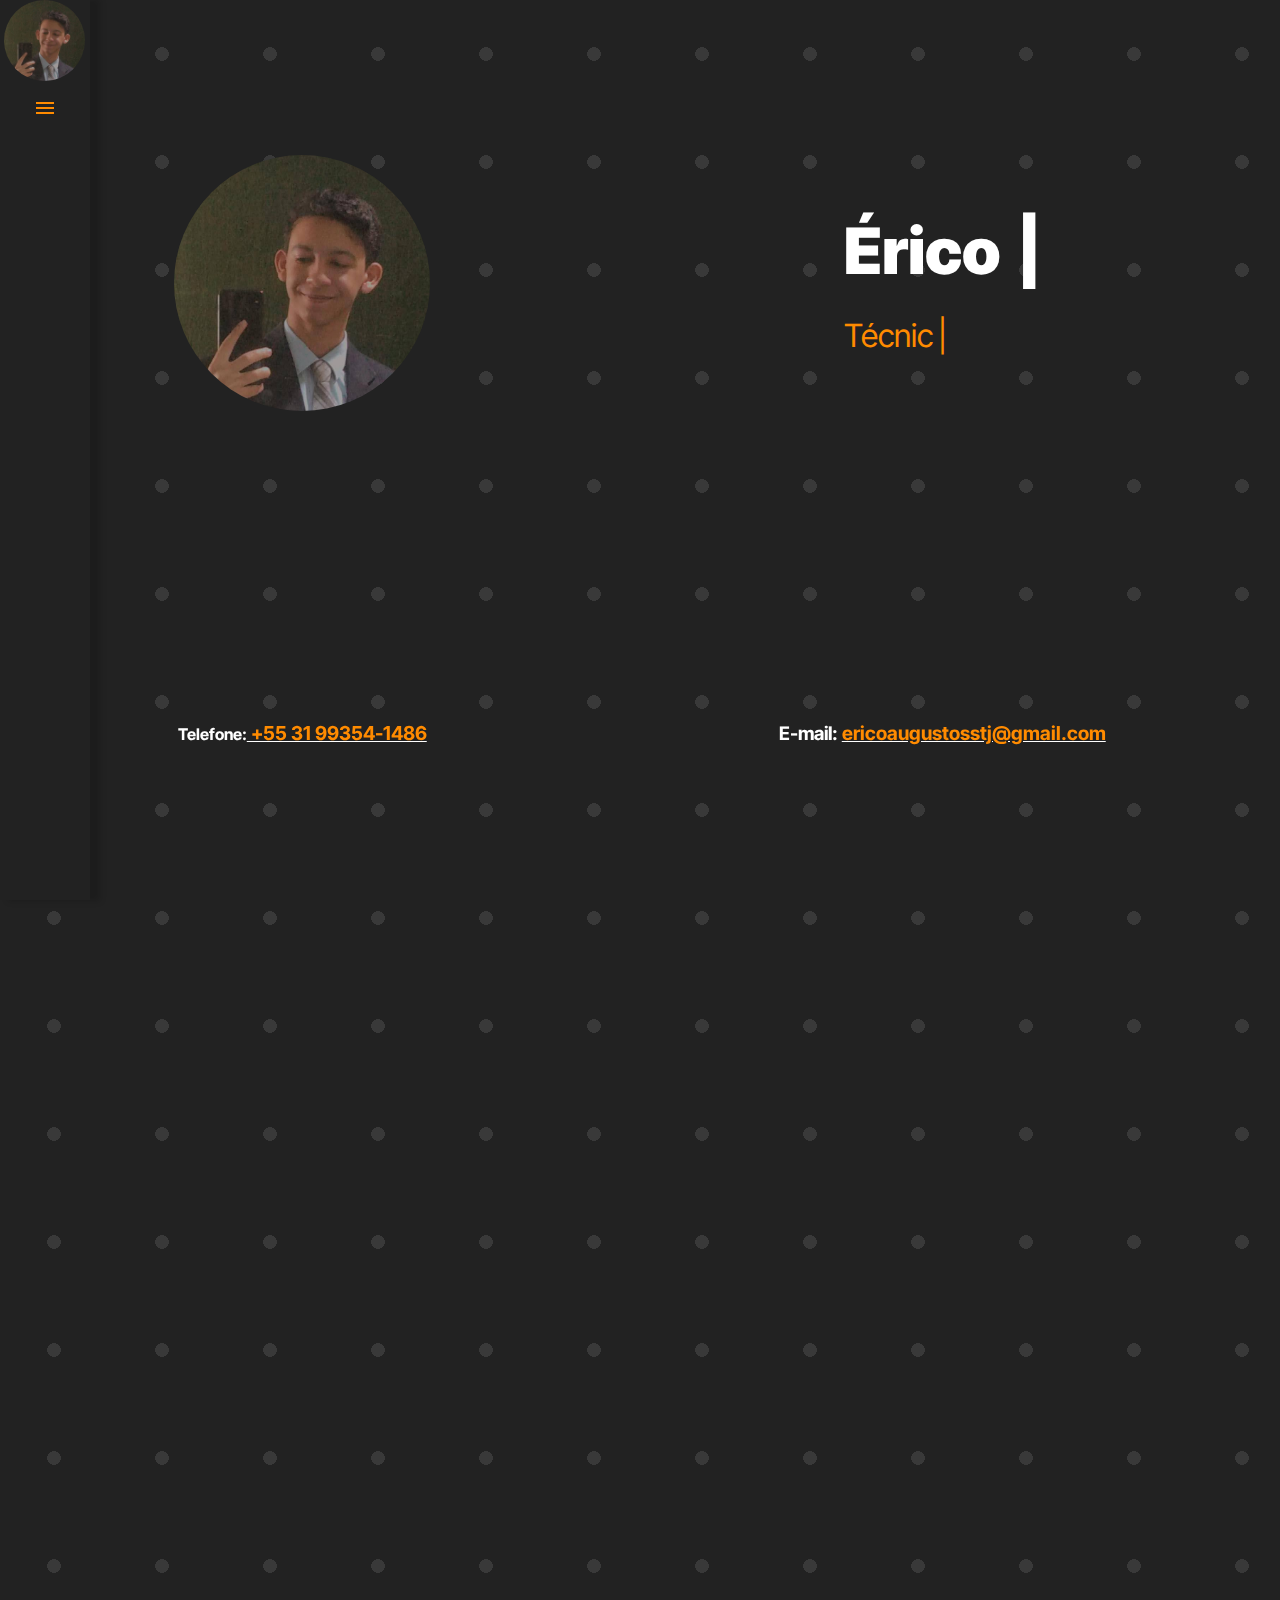
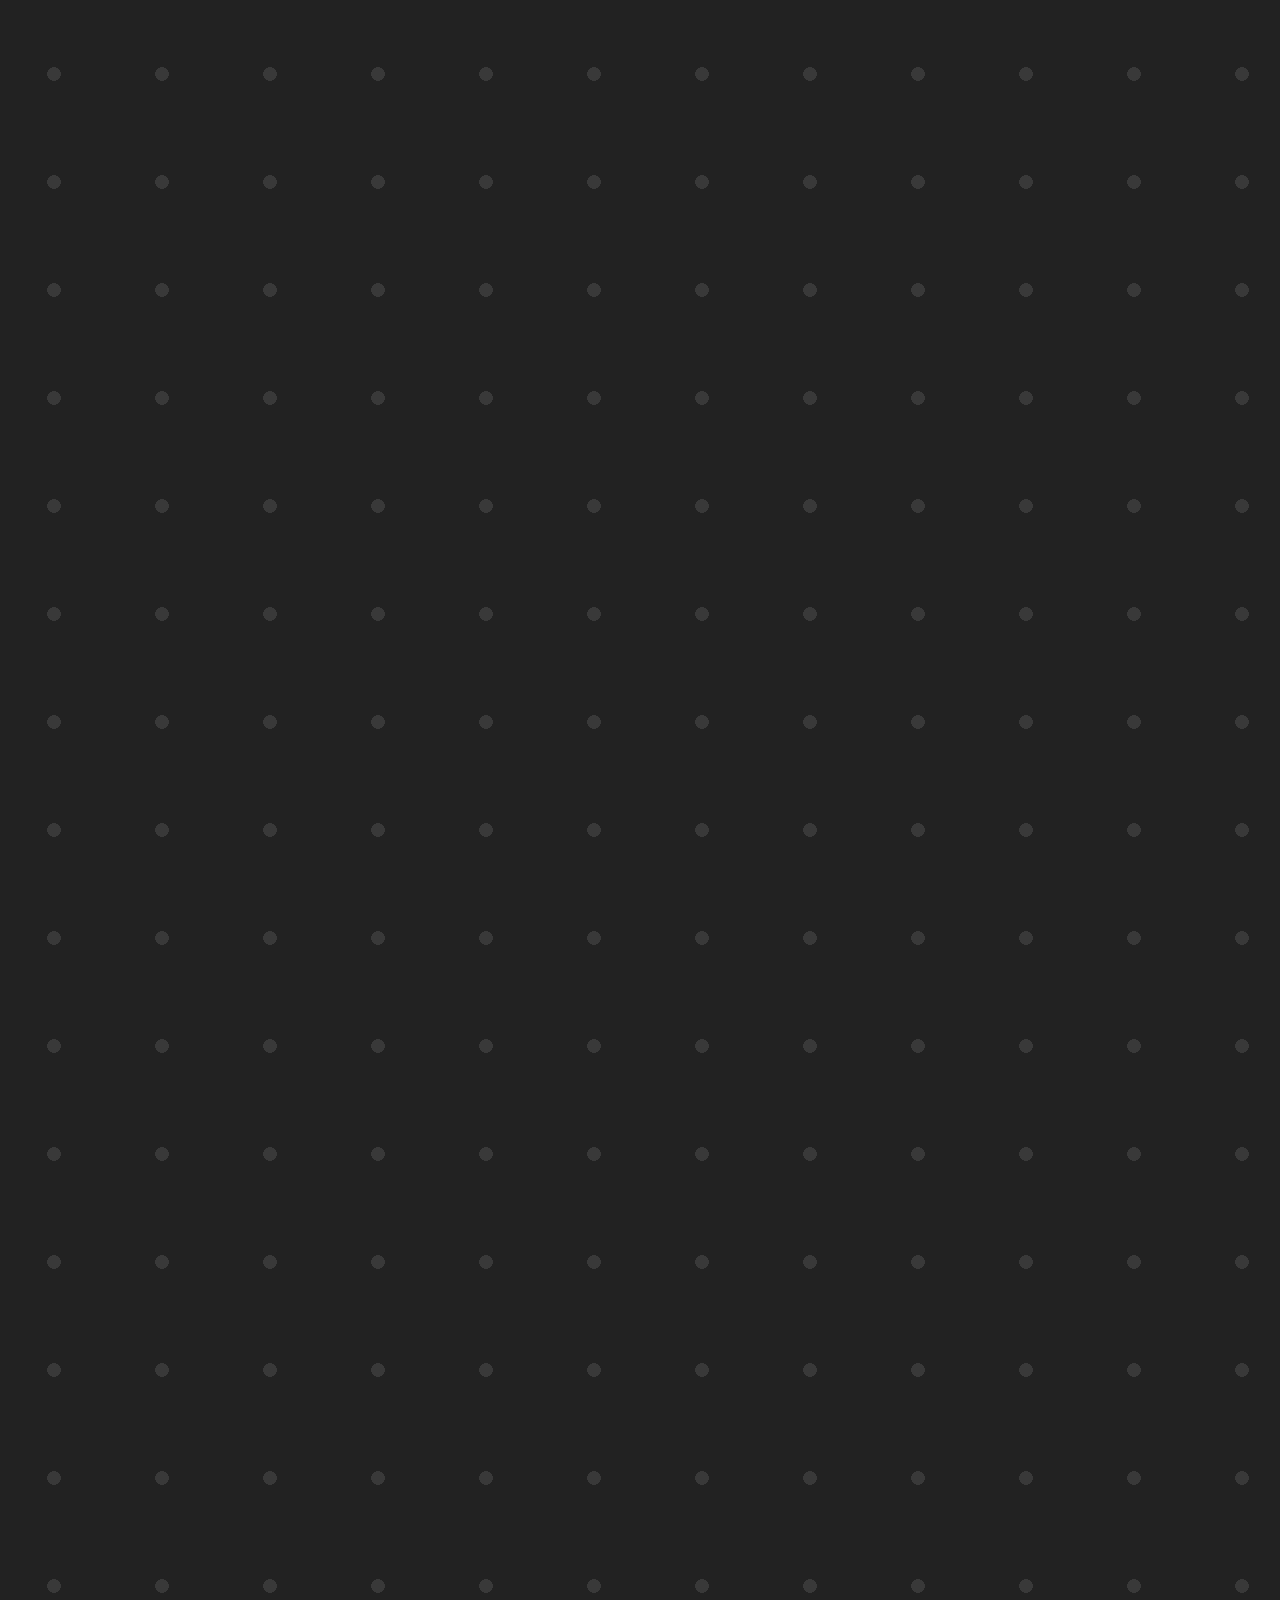
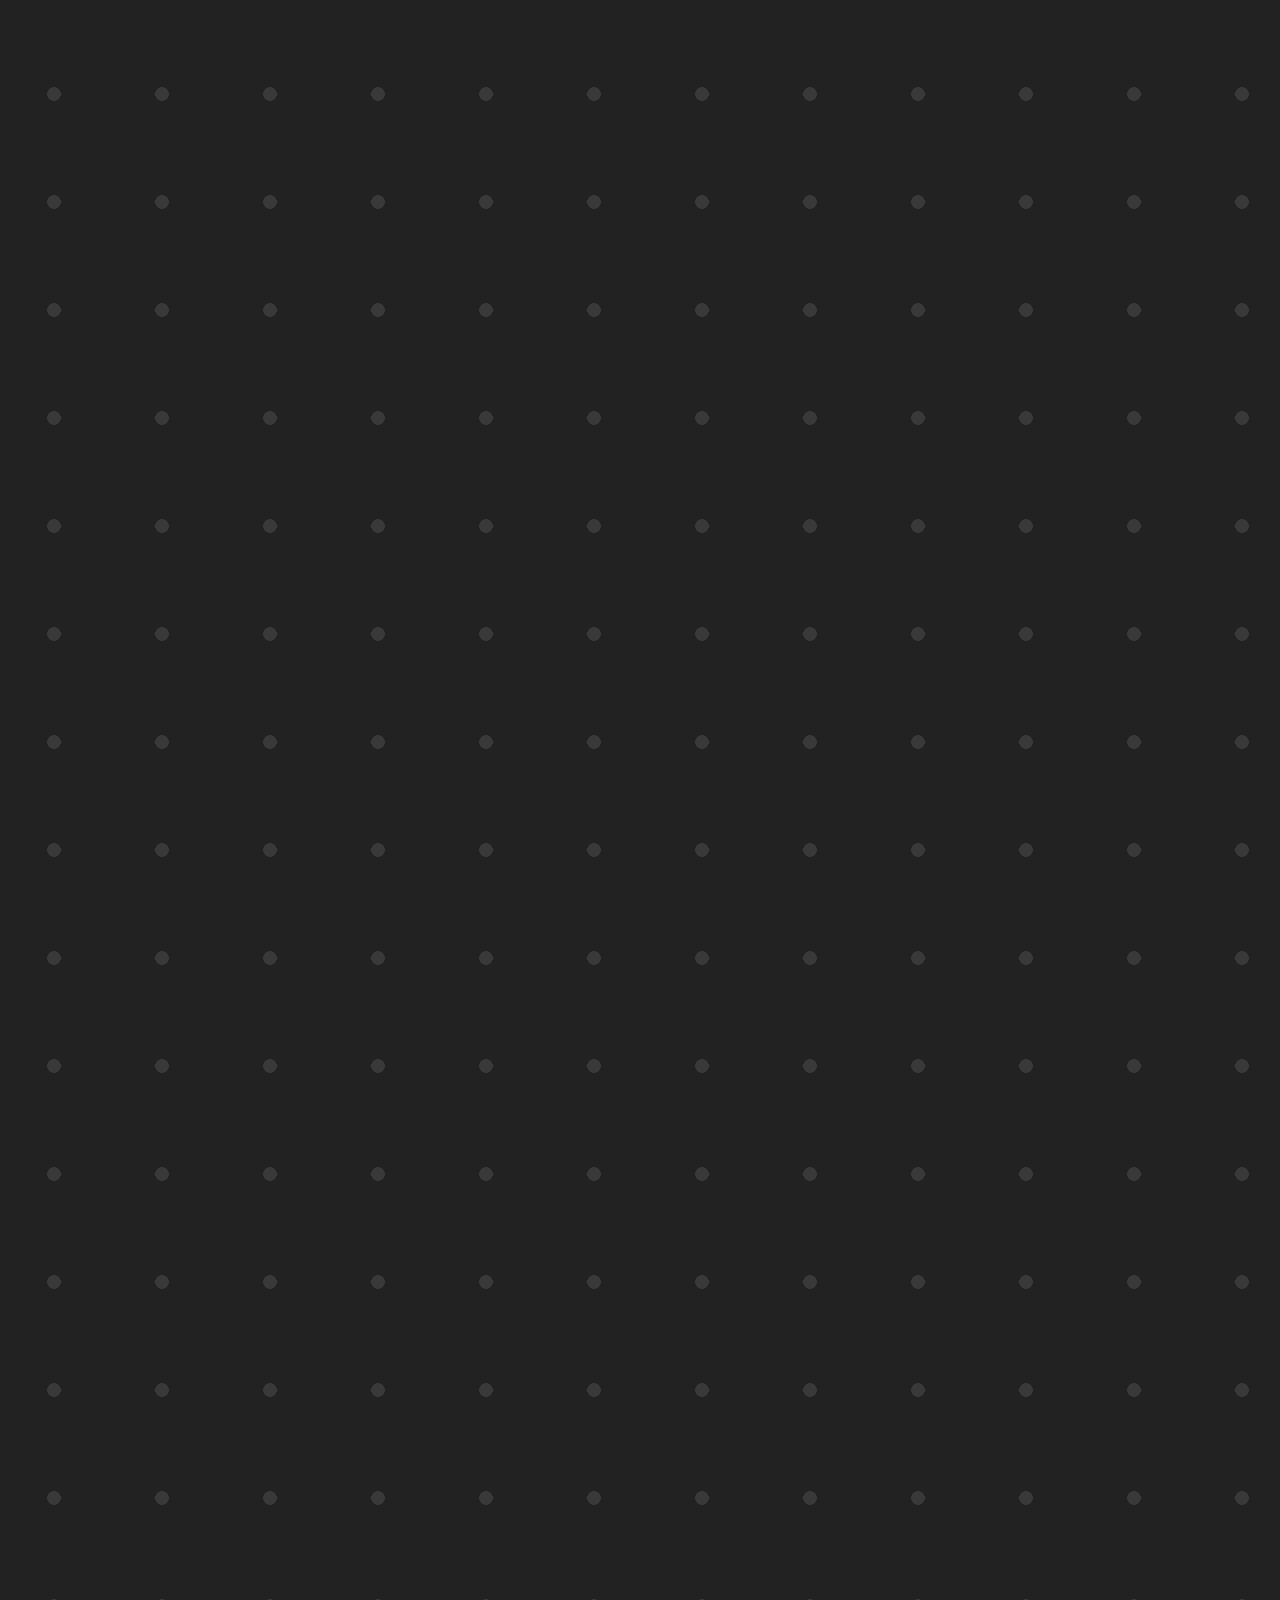
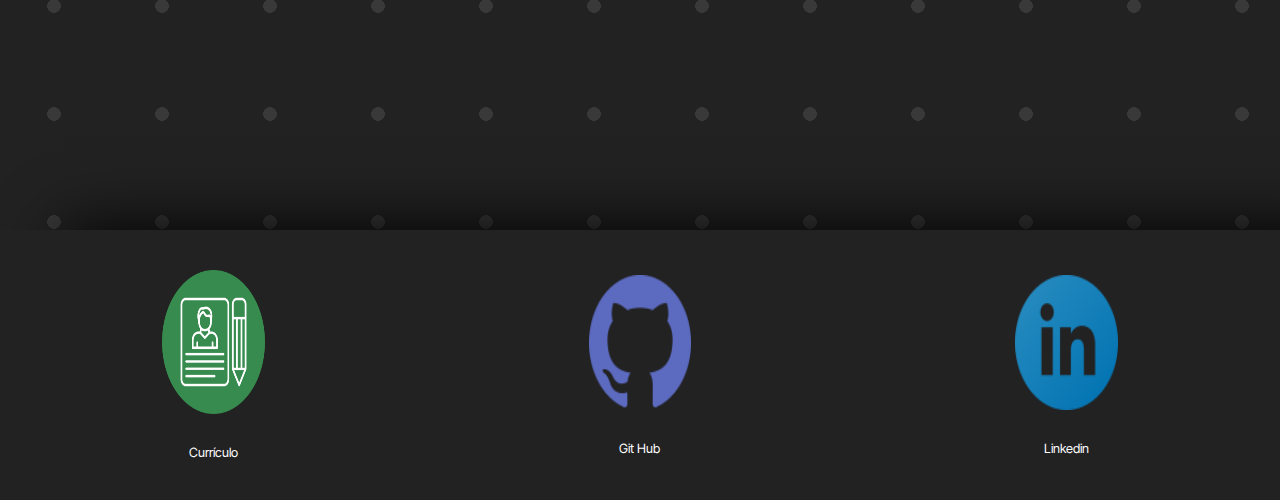
<file: index.html>
<!DOCTYPE html>
<html lang="pt-br">
<head>
    <meta charset="UTF-8">
    <meta http-equiv="X-UA-Compatible" content="IE=edge">
    <meta name="viewport" content="width=device-width, initial-scale=1.0">
    <link href="https://fonts.googleapis.com/icon?family=Material+Icons" rel="stylesheet">
    <link rel="preconnect" href="https://fonts.googleapis.com">
    <link rel="preconnect" href="https://fonts.gstatic.com" crossorigin>
    <link href="https://fonts.googleapis.com/css2?family=Inter+Tight:ital,wght@0,400;0,600;1,900&display=swap" rel="stylesheet">
    <link rel="stylesheet" href="index.css">
    <link rel="stylesheet" href="Media-queries.css">
    <link rel="stylesheet" href="https://unpkg.com/aos@next/dist/aos.css" />
    <title>Erico-Portfolio</title>
</head>
<body>
    <nav id="menu">
        <div class="perfil-menu"></div>
        <i id="icon" class="material-icons" onclick="cliqueMenu()">menu</i>
        <menu id="itens">
            <ul>
                <li><a href="index.html">Home</a></li>
                <li><a href="trabalhos.html">Projetos</a></li>
            </ul>
        </menu>
    </nav>

    <header>
        <div id="img-perfil" data-aos="zoom-out"></div>
        <span class="bio">
            <h1 class="Imp" id="Título">Érico Augusto</h1>
            <p class="Imp">Técnico em Informática</p>
        </span>

        <h4 id="tel" data-aos="fade-left">Telefone:<a href="tel: +5531993541486" class="contatos"> +55 31 99354-1486</a></h4>
        <h3 class="email" data-aos="fade-right">E-mail: <a href="mailto:ericoaugustosstj@gmail.com" class="contatos"> ericoaugustosstj@gmail.com </a></h3>
    </header>

    <section class="sobre-mim" data-aos="fade-up">
        <h1>Sobre mim</h1>

        <p>Tenho conhecimento em HTML, CSS, básico em Java Script e Python, C# Junior, bom conhecimento em ferramentas Google, manuseio de conta Zoom, conhecimento em OBS para compartilhamento de mídias.<br>

            <br>Sou conhecido por ser responsável, confiável, proativo e pessoalmente sempre procuro melhorar minha personalidade. Faço isso por que é muito fácil perdemos de vista nossos bons critérios, então para continuarmos agindo bem o que me ajuda a é continuar estudando eles aprendendo novos a cada dia.<br>
            
            <br>No meu tempo livre consumo diversos conteúdos, estudo coisas novas, e gasto tempo tarefas do meu curso técnico. Atualmente estou a procura da minha primeira experiência profissionalizante.</p>
    </section>

    <section class="formacao">
        <h1 data-aos="fade-in">Formação</h1>
        <div class="bolinha1" id="bolinha1" data-aos="fade-up"></div>
        <div class="bolinha1" id="bolinha2" data-aos="fade-up"></div>
        <div class="linha" data-aos="fade-up"></div>

        <div class="escola1" data-aos="fade-left"><h2>Sesi<br>
                    2017/2020</h2></div>
        <div class="escola2" data-aos="fade-right"><h2>Colégio Cotemig<br> 
            2021/2023</h2></div>

    </section>

    <section class="conhecimentos" data-aos="fade-up">
        <h1 data-aos="fade-up">Conhecimentos</h1>
        <div class="c1" data-aos="fade-up">
            <h5 class="c-titulo texto">HTML</h5>
            <p class="c-numero texto2">50% / Médio</p>
            <div class="barra"><div class="barra-principal"></div></div>
        </div>

        <div class="c1" id="c2" data-aos="fade-up">
            <h5 class="c-titulo texto">CSS</h5>
            <p class="c-numero texto2">50% / Médio</p>
            <div class="barra" ><div class="barra-principal" id="barra-p-2"></div></div>
        </div>

        <div class="c1" id="c3" data-aos="fade-up">
            <h5 class="c-titulo texto">C#</h5>
            <p class="c-numero texto2">60% / Médio</p>
            <div class="barra"><div class="barra-principal" id="barra-p-3"></div></div>
        </div>

        <div class="c1" id="c4" data-aos="fade-up">
            <h5 class="c-titulo texto">Python</h5>
            <p class="c-numero texto2">45% / Médio</p>
            <div class="barra"><div class="barra-principal" id="barra-p-4"></div></div>
        </div>

        <div class="c1" id="c5" data-aos="fade-up">
            <h5 class="c-titulo texto">SQL </h5>
            <p class="c-numero texto2">30% / Básico</p>
            <div class="barra"><div class="barra-principal" id="barra-p-5"></div></div>
        </div>

        <div class="c1" id="c6" data-aos="fade-up">
            <h5 class="c-titulo texto">Linux</h5>
            <p class="c-numero texto2">20% / Básico</p>
            <div class="barra"><div class="barra-principal" id="barra-p-6"></div></div>
        </div>

        <div class="c1" id="c7" data-aos="fade-up">
            <h5 class="c-titulo texto">Java Script</h5>
            <p class="c-numero texto2">10% / Básico</p>
            <div class="barra"><div class="barra-principal" id="barra-p-7"></div></div>
        </div>
    </section>

    <footer>
        <a href="Currículo - 2022 .pdf" download="Currículo"><img src="Imagens/inscricao.png" class="curriculo"><figcaption>Currículo</figcaption></a>
        <a href="https://github.com/Erico-AS"><img src="Imagens/github.png"><figcaption>Git Hub</figcaption></a>
        <a href="https://www.linkedin.com/in/érico-augusto/"><img src="Imagens/linkedin (1).png"><figcaption>Linkedin</figcaption></a>
    </footer>

  <script src="https://unpkg.com/aos@next/dist/aos.js"></script>

</body>
<script src="index.js"></script>
</html>
</file>
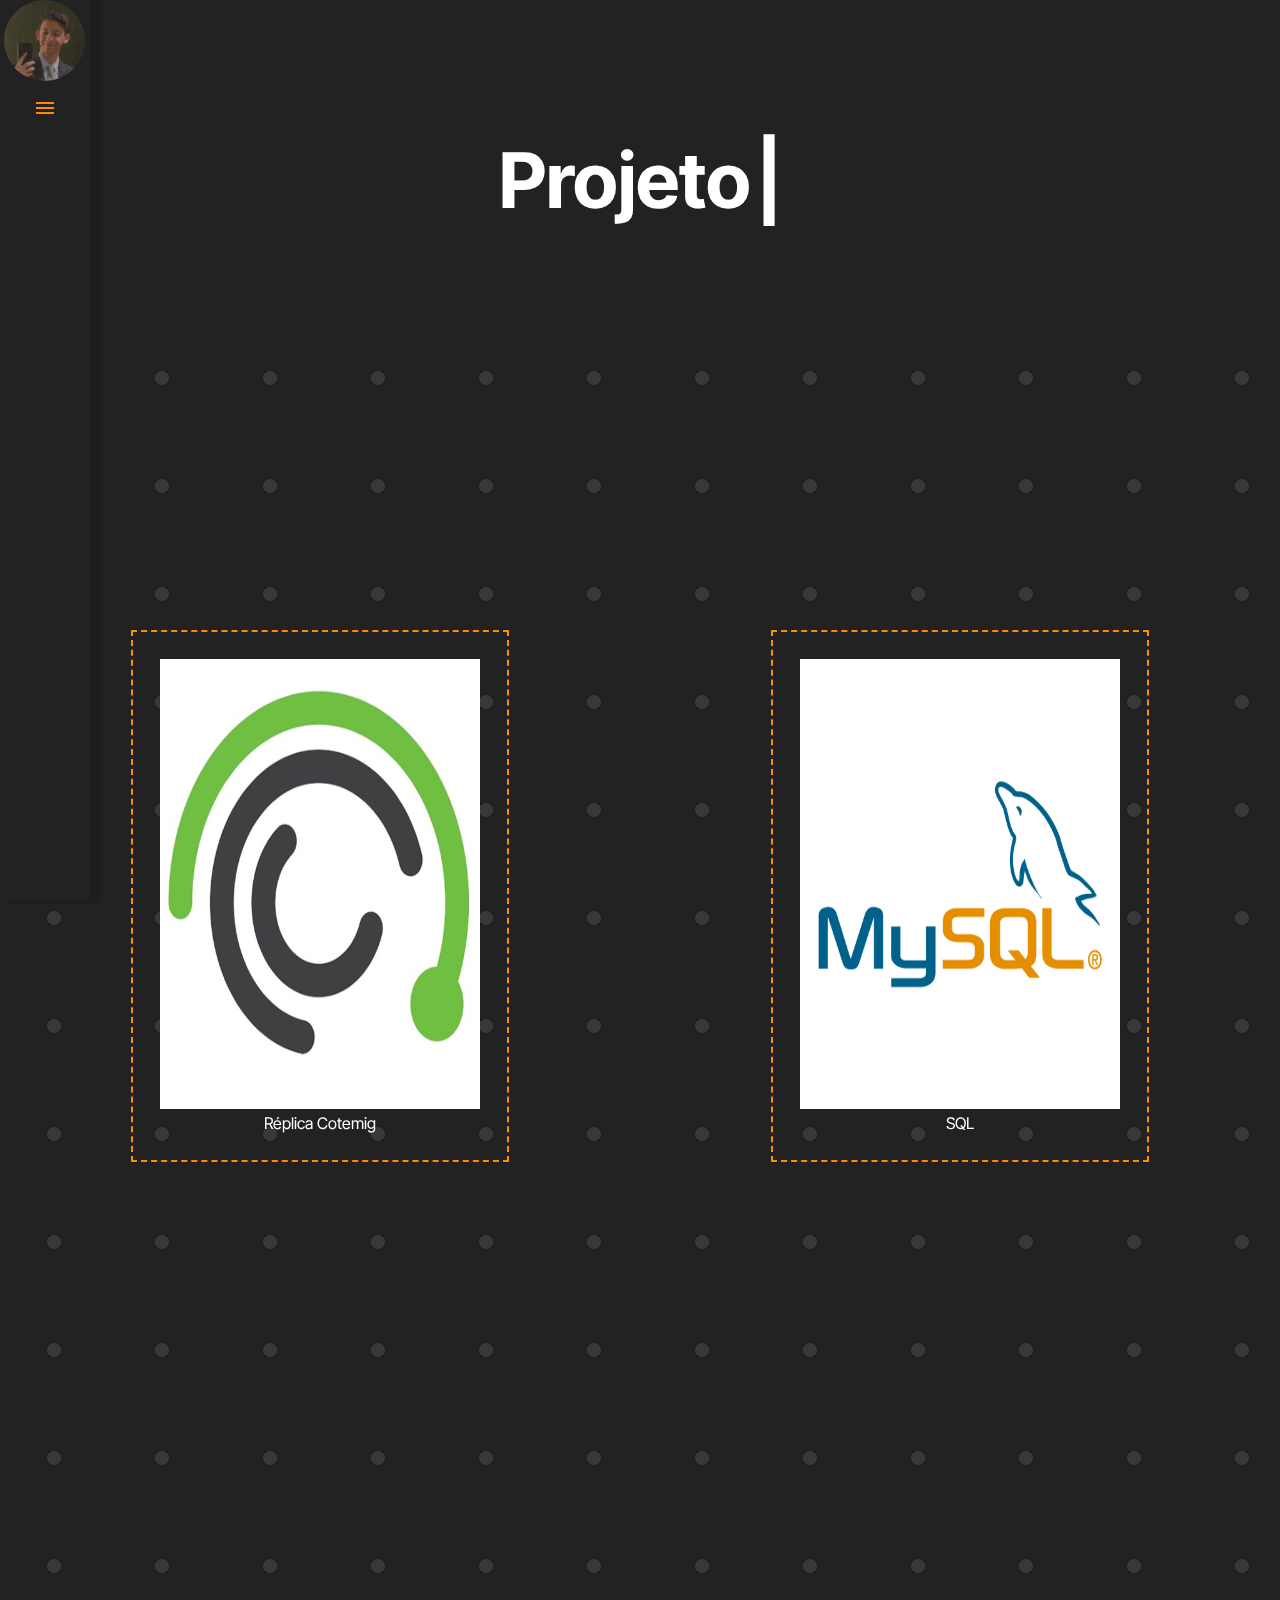
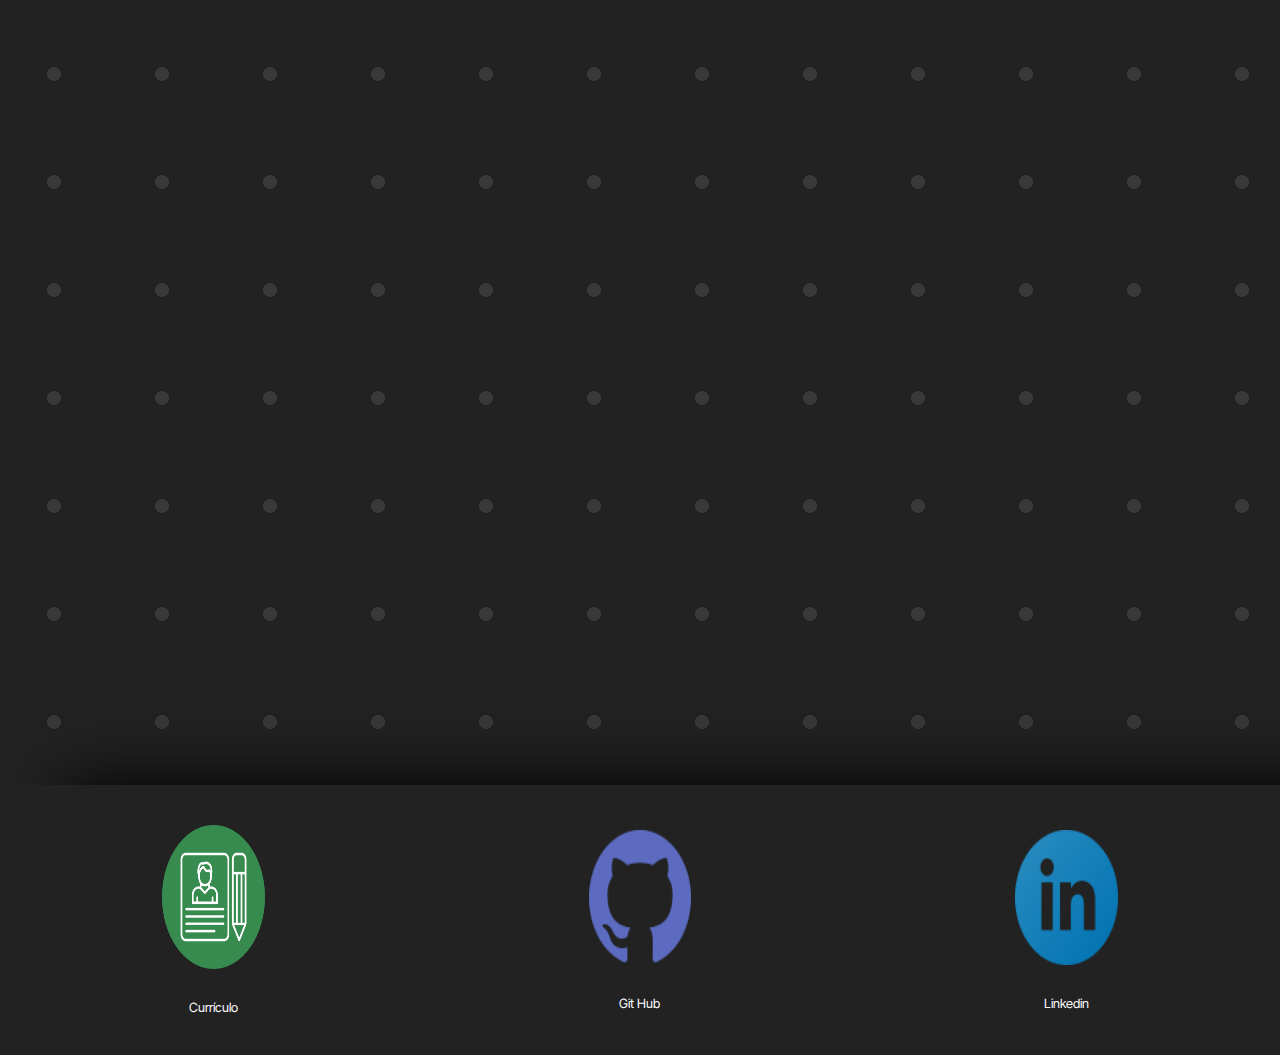
<file: trabalhos.html>
<!DOCTYPE html>
<html lang="pt-br">
<head>
    <meta charset="UTF-8">
    <meta name="viewport" content="width=device-width, initial-scale=1.0">
    <meta http-equiv="X-UA-Compatible" content="ie=edge">
    <link href="https://fonts.googleapis.com/icon?family=Material+Icons" rel="stylesheet">
    <link rel="preconnect" href="https://fonts.googleapis.com">
    <link rel="preconnect" href="https://fonts.gstatic.com" crossorigin>
    <link href="https://fonts.googleapis.com/css2?family=Inter+Tight:ital,wght@0,400;0,600;1,900&display=swap" rel="stylesheet">
    <link rel="stylesheet" href="trabalhos.css" type="text/css">
    <link rel="stylesheet" href="Media-Queries-Trabalhos.css">
    <link rel="stylesheet" href="https://unpkg.com/aos@next/dist/aos.css" />
    <title>Portfólio</title>
</head>

<body>
    <nav id="menu">
        <div class="perfil-menu"></div>
        <i id="icon" class="material-icons" onclick="cliqueMenu()">menu</i>
        <menu id="itens">
            <ul>
                <li><a href="index.html">Home</a></li>
                <li><a href="trabalhos.html">Projetos</a></li>
            </ul>
        </menu>
    </nav>

    <header>
        <h1 class="titulo2" data-aos="fade-in">Projetos</h1>
    </header>

    <main>
        <div class="p1" data-aos="fade-in">
            <a href="https://github.com/Erico-AS/Clone-Cotemig"><img src="Imagens/cotemig.jpg"  class="img-tamanho1" ></a>
            <figcaption>Réplica Cotemig</figcaption>
        </div>
        <div class="p2" data-aos="fade-in">
            <a href="https://github.com/Erico-AS/SQL"><img src="Imagens/sql.jpg" class="img-tamanho1"></a>
            <figcaption>SQL</figcaption>
        </div>
        <div class="p3" data-aos="fade-in">
            <a href="https://github.com/Erico-AS/C-Sharp"><img src="Imagens/cSharp.svg" class="img-tamanho1"></a>
            <figcaption>C#</figcaption>
        </div>
        <div class="p4" data-aos="fade-in">
            <a href="https://github.com/Erico-AS/Geracao-Tech-Unimed-BH---Ciencia-de-Dados"><img src="Imagens/bootcamp.png" class="img-tamanho1"></a>
            <figcaption>Bootcamp Unimed</figcaption>
        </div>
        <div class="p5" data-aos="fade-in">
            <a href="https://github.com/Erico-AS/URB-E-commerce"><img src="Imagens/URB.png" class="img-tamanho2"></a>
            <figcaption>URB / E-commerce</figcaption>
        </div>
        <div class="p6" data-aos="fade-in">
            <a href="https://github.com/Erico-AS/Calculadora_Basica"><img src="Imagens/calc.jpg"class="img-tamanho1"></a>
            <figcaption>Cálculadora básica C#</figcaption>
        </div>
    </main>

    <footer>
        <a href="Currículo - 2022 .pdf" download="Currículo"><img src="Imagens/inscricao.png" class="curriculo"><figcaption>Currículo</figcaption></a>
        <a href="https://github.com/Erico-AS" target="blank"><img src="Imagens/github.png"><figcaption>Git Hub</figcaption></a>
        <a href="https://www.linkedin.com/in/érico-augusto/" target="blank"><img src="Imagens/linkedin (1).png"><figcaption>Linkedin</figcaption></a>
    </footer>

    <script src="https://unpkg.com/aos@next/dist/aos.js"></script>
</body>
<script src="trabalhos.js"></script>
</html>
</file>
<file: index.css>
:root {
    --color-bg: #222222;
    --color-txt: #FF8B00; 
}

* {
    outline: none;
    text-decoration: none;
    margin: 0;
    padding: 0;
    box-sizing: border-box;
    color: inherit;
}

html {
    scroll-behavior: smooth;
}  

body::-webkit-scrollbar {
    width: 0.7vw;
    border-radius: 20px;

    background-color: transparent;
}

body::-webkit-scrollbar-thumb {
    background-color: var(--color-txt);
    border-radius: 20px;       
}

body::-webkit-scrollbar-track {
    background-color: transparent;
    position: relative;
}

body {
    margin: 0;
    padding: 0;
    box-sizing: border-box;
    
    font-family: 'Inter Tight', sans-serif;
    background-image: radial-gradient(
        rgba(2255, 255, 255, 0.1) 9%,
        transparent 9%
    );
    background-color: var(--color-bg);
    background-position: 0% 0%;
    background-size: 12vmin 12vmin;
    left: 0;
    top: 0;



    display: grid;
    grid-template-rows: 100vh 85vh 1fr 1fr;
    
    row-gap: 30vh;

}

nav {
    position: fixed;
    display: flex;
    flex-direction: column;
    align-items: center;
    z-index: 2;


    background-color: var(--color-bg);

    width: 7%;
    height: 100%;
    box-shadow: 0.7vw 0vh 0.5vw 0.1vh rgba(0, 0, 0, 0.178);
}

.perfil-menu {
    width: 9vh;
    height: 9vh;
    border-radius: 26rem;
    display: block;
    
    background-image: url(Imagens/ft.jpg);
    background-size: cover;
    background-position-y: center;
}

#icon {
    display: flex;
    justify-content: center;
    margin-top: 15px;
    margin-bottom: 15px;
    width: 100%;
    color: var(--color-txt);
    cursor: context-menu;
}

#icon:hover {
    background-color: #464545;
    transition: 0.3s;
}

menu {
    display: none;
    width: 100%;
    cursor: context-menu;
}

menu > ul {
    list-style: none;
    width: 100%;
    text-align: center;
}

menu > ul > li {
    display: block;
    width: 100%;
    margin-top: 2px;
    color: var(--color-txt);
}

menu > ul > li:hover {
    background-color: #464545;
}

/* Header */

header {
    grid-row: 1;

    display: grid;
    grid-template-areas: "img bio"
                        "num email";
    justify-items: center;
    align-items: center;
    width: 100%;
    height: 100%;
}

#img-perfil{
    grid-area: "img";
    background-image: url(Imagens/ft.jpg);
    width: 20vw;
    height: 20vw;
    border: 1px;
    border-radius: 150px;
    background-size: 20vw;
    background-position-y: center;
}

.bio {
    grid-area: "bio";
}

#Título{
    font-size: 5vw;
    font-weight: 900;
    margin-bottom: 3vh;
    color: white;
}

.Imp::after {
    content: "|";
    margin-left: 5px;
    opacity: 1;
    animation: blink .7s infinite;
}

@keyframes blink /*'piscar'*/ {
    0%, 100% {
        opacity: 1;
    }

    50% {
        opacity: 0;
    }
}

.bio p {
    color: var(--color-txt);
    font-size: xx-large;
}

.email {
    grid-area: email;
    color: white;
}

.contatos {
    text-decoration: underline white !important;
    font-size: 1.5vw !important;
    color: var(--color-txt) !important;
}

#tel {
    grid-area: num;
    color: white;
}

/* Sobre mim */

.sobre-mim {
    grid-row: 2;
    width: 55vw;
    justify-self: center;
    color: white;
    font-size: x-large;
}

.sobre-mim h1 {
    color: var(--color-txt);
    margin-bottom: 5vh;
}

/* Formação */

.formacao {
    grid-row: 3;

    display: grid;
    grid-template-rows: 15vh 50vh 29vh;
    grid-template-columns: 1fr 1fr;

}

.formacao h1 {
    grid-row: 1;
    grid-column: 1/3;
    color: var(--color-txt);
    justify-self: center;
    font-size: 3.2vw;
}

.linha {
    grid-row: 2 / 4;
    grid-column: 1/3;

    width: 50%;
    height: 70%;
    border-right: 1px solid black;
}

.bolinha1 {
    width: 4vw;
    height: 7.5vh;
    background-color: #A67968;
    border-radius: 100%;
    justify-self: center;
    z-index: 99999;
}

#bolinha1 {
    grid-row: 2;
    grid-column: 1/3;
}

#bolinha2 {
    grid-row: 3;
    grid-column: 1/3;
}

.escola1 {
    grid-row: 2;
    grid-column: 1;
    background-color: white;
    color: var(--color-txt);
    opacity: 0.8;
    width: 29vw;
    height: 40%;
    border-radius: 1rem;
    margin-top: 5vh;
    margin-left: 12vw;
    justify-self: end;
    
}

.escola1 h2 {
    margin-left: 2vw;
    font-size: 3vw;
}

.escola2 {
    grid-row: 3;
    grid-column: 1/3;
    
    background-color: white;
    color: var(--color-txt);
    opacity: 0.8;

    width: 34vw;
    height: 60%;
    border-radius: 1rem;
    margin-left: 49.5vw;
    margin-top: 5vh;
}

.escola2 h2 {
    margin-left: 5vw;
    font-size: 3vw;
}

/* Conhecimentos */

.conhecimentos {
    grid-row: 4;

    display: grid;
    grid-template-rows:  1fr 1fr 1fr 1fr 1fr 1fr 1fr 1fr;
    grid-template-columns: 1fr 1fr;
    justify-self: center;
    width: 80vw;
    row-gap: 5vh;
}

.conhecimentos h1 {
    grid-row: 1;
    grid-column: 1/3;
    font-size: 3.2vw;
    color: var(--color-txt);
    text-align: center;
    margin-bottom: 5vh;
}

.c1 {
    grid-row: 2;
    grid-column: 1 / 3;

    display: grid;
    grid-template-areas: "c-titulo c-titulo c-numero"
                         "barra barra barra";
    justify-content: space-between;
    
    height: 55%;
    width: 100%;

}

.c-titulo { grid-area: c-titulo; color: white; font-size: 1vw;}
.c-numero { grid-area: c-numero; color: white; font-size: 1vw;}
.barra { grid-area: barra; background-color: white; height: 0.5vh; border-radius: 1vw;}
.barra-principal {background-color: var(--color-txt); height: 0.5vh; width: 50%; border-radius: 1vw;}

#c2 {grid-row: 3 !important;}
#c3 {grid-row: 4 !important;}
#c4 {grid-row: 5 !important;}
#c5 {grid-row: 6 !important;}
#c6 {grid-row: 7 !important;}
#c7 {grid-row: 8 !important;}

#barra-p-2{width: 50%;}
#barra-p-3{width: 60%;}
#barra-p-4{width: 45%;}
#barra-p-5{width: 30%;}
#barra-p-6{width: 20%;}
#barra-p-7{width: 10%;}

/* Rodapé */

footer {
    grid-row: 5;
    height: 30vh;

    display: flex;
    flex-direction: row;
    align-items: center;
    justify-content: space-around;
    

    background-color: var(--color-bg);
    box-shadow: 5vw 0vh 5vw black;

    margin-top: 15vh;
}

.curriculo {
    width: 8vw;
    height: 16vh;
}

footer figcaption {
    text-align: center;
    margin-top: 3vh;
    font-size: 1vw;
    color: white;
}

footer img {
    width: 8vw;
    height: 15vh;
}
</file>
<file: Media-queries.css>
@charset "UTF-8";

/*

Telas pequenas: <= 600px
Celular: <= 768
Tablte: <= 992
Desktop: <= 1200
Telas grandes > 1200

*/

@media only screen and (max-width: 768px) {
    body {
        grid-template-rows: 0.7fr 0.6fr 0.5fr 0.5fr;
    }

    /*Menu*/

    nav {
    position: fixed;
    display: flex;
    flex-direction: column;
    align-items: center;
    z-index: 2;


    background-color: var(--color-bg);

    width: 100% !important;
    height: 7% !important; 

    }

    .perfil-menu {
        display: none;
    }

    /*Cabeçalho*/

    header {
        grid-row: 1;
    
        display: grid;
        grid-template-areas: "bio bio"
                            "num email";
        justify-items: center;
        align-items: end;
        width: 100%;
        height: 100%;
    } 
    
    #img-perfil {
        display: none;
    }

    .bio {
        grid-area: bio;
        text-align: center;

    }
    
    #Título{
        font-size: 10vw;
        font-weight: 900;
        margin-bottom: 3vh;
        color: white;
    }
    
    .Imp::after {
        content: "|";
        margin-left: 5px;
        opacity: 1;
        animation: blink .7s infinite;
    }
    
    @keyframes blink /*'piscar'*/ {
        0%, 100% {
            opacity: 1;
        }
    
        50% {
            opacity: 0;
        }
    }
    
    .bio p {
        color: var(--color-txt);
        font-size: xx-large;
    }
    
    .email {
        grid-area: email;
        color: white;
    }
    
    .contatos {
        text-decoration: underline white !important;
        font-size: 2vw !important;
        color: var(--color-txt) !important;
    }
    
    #tel {
        grid-area: num;
        color: white;
    }

    /*Sobre mim*/

    .sobre-mim {
        grid-row: 2;
        width: 55vw;
        justify-self: center;
        color: white;
        font-size: large;
    }
    
    .sobre-mim h1 {
        color: var(--color-txt);
    }

    /*Formação*/

    .formacao {
        grid-row: 3;
    
        display: grid;
        grid-template-rows: 0.3fr 1fr 1fr;
        grid-template-columns: 1fr 1fr;
    
    }
    
    .formacao h1 {
        grid-row: 1;
        grid-column: 1/3;
        color: var(--color-txt);
        justify-self: center;
        font-size: 5vw;
    }
    
    .linha {
        grid-row: 2 / 4;
        grid-column: 1/3;
    
        width: 50%;
        height: 70%;
        border-right: 1px solid black;
    }
    
    .bolinha1 {
        width: 8vw;
        height: 4vh;
        background-color: #A67968;
        border-radius: 100%;
        justify-self: center;
        z-index: 99999;
    }
    
    #bolinha1 {
        grid-row: 2;
        grid-column: 1/3;
    }
    
    #bolinha2 {
        grid-row: 3;
        grid-column: 1/3;
    }
    
    .escola1 {
        grid-row: 2;
        grid-column: 1;
        background-color: white;
        color: var(--color-txt);
        opacity: 0.8;
        width: 29vw;
        height: 30%;
        border-radius: 1rem;
        margin-top: 2.5vh;
        margin-left: 12vw;
        justify-self: end;
        
    }
    
    .escola1 h2 {
        margin-left: 2vw;
        font-size: 3vw;
    }
    
    .escola2 {
        grid-row: 3;
        grid-column: 1/3;
        
        background-color: white;
        color: var(--color-txt);
        opacity: 0.8;
    
        width: 34vw;
        height: 30%;
        border-radius: 1rem;
        margin-left: 49.5vw;
        margin-top: 2.5vh;
    }
    
    .escola2 h2 {
        margin-left: 5vw;
        font-size: 3vw;
    }
    
    /* Conhecimentos */

    .conhecimentos h1 {
        grid-row: 1;
        grid-column: 1/3;
        font-size: 5vw;
        color: var(--color-txt);
        text-align: center;
        margin-bottom: 5vh;
    }

    .texto, .texto2 {
        font-size: 1.5vh !important;
    }

    /* Rodapé */

    footer {
        grid-row: 6;
    }

    .curriculo {
        width: inherit;
        height: 10vh;
    }

    footer figcaption {
        font-size: 2vw;
        color: white;
    }

    footer img {
        width: inherit;
        height: 10vh;
    }

}
</file>
<file: trabalhos.css>
:root {
    --color-bg: #222222;
    --color-txt: #FF8B00; 
}

body::-webkit-scrollbar {
    width: 0.7vw;
    border-radius: 20px;

    background-color: transparent;
}

body::-webkit-scrollbar-thumb {
    background-color: var(--color-txt);
    border-radius: 20px;       
}

body::-webkit-scrollbar-track {
    background-color: transparent;
    position: relative;
}
html {
    scroll-behavior: smooth;
}

* {
    outline: none;
    text-decoration: none;
    margin: 0;
    padding: 0;
    box-sizing: border-box;
    color: inherit;
}

body {
    margin: 0;
    padding: 0;
    box-sizing: border-box;
    
    font-family: 'Inter Tight', sans-serif;
    color: white;
    background-color: var(--color-bg);
    background-image: radial-gradient(
        rgba(2255, 255, 255, 0.1) 9%,
        transparent 9%
    );
    background-color: var(--color-bg);
    background-position: 0% 0%;
    background-size: 12vmin 12vmin;
    left: 0;
    top: 0;

    display: grid;
    grid-template-rows: 40vh 150vh 30vh;
    row-gap: 30vh;

}

nav {
    position: fixed;
    display: flex;
    flex-direction: column;
    align-items: center;


    background-color: var(--color-bg);

    width: 7%;
    height: 100%;
    box-shadow: 0.7vw 0vh 0.5vw 0.1vw rgba(0, 0, 0, 0.178);
}

.perfil-menu {
    width: 9vh;
    height: 9vh;
    border-radius: 26rem;
    display: block;
    
    background-image: url(Imagens/ft.jpg);
    background-size: cover;
    background-position-y: center;
}

#icon {
    display: flex;
    justify-content: center;
    margin-top: 15px;
    margin-bottom: 15px;
    width: 100%;
    color: var(--color-txt);
    cursor: context-menu;
}

#icon:hover {
    background-color: #464545;
    transition: 0.3s;
}

menu {
    display: none;
    width: 100%;
    cursor: context-menu;
}

menu > ul {
    list-style: none;
    width: 100%;
    text-align: center;
}

menu > ul > li {
    display: block;
    width: 100%;
    margin-top: 2px;
    color: var(--color-txt);
}

menu > ul > li:hover {
    background-color: #464545;
}

/* Cabeçalho*/

header {
    grid-row: 1;
    grid-column: 1 / 3;
    background-color: var(--color-bg);

    display: flex;
    align-items: center;
    justify-content: center;
}

header h1 {
    font-size: 6vw;
}

.titulo2::after {
    content: "|";
    margin-left: 5px;
    opacity: 1;
    animation: blink .7s infinite;
}

@keyframes blink /*'piscar'*/ {
    0%, 100% {
        opacity: 1;
    }

    50% {
        opacity: 0;
    }
}

/* Parte dos projetos */

main {
    grid-row: 2;
    grid-column: 1 / 3;

    display: grid;
    grid-template-areas: "p1 p2"
                         "p3 p4"
                         "p5 p6";
    justify-items: center;
    row-gap: 5vh;
}

.p1{grid-area: p1;}
.p2{grid-area: p2;}
.p3{grid-area: p3;}
.p4{grid-area: p4;}
.p5{grid-area: p5;}
.p6{grid-area: p6;}

.img-tamanho1 {
    width: 25vw;
    height: 50vh;
}

.img-tamanho2 {
    width: 25vw;
    height: 30vh;
}

figcaption {
    color: white;
    text-align: center;
}

main div {
    padding: 3vh;
    border: 2px dashed var(--color-txt);

    display: flex;
    align-items: center;
    flex-direction: column;
    justify-content: center;
}

/* Rodapé */

footer {
    grid-row: 3;
    grid-column: 1/3;
    height: 30vh;

    display: flex;
    flex-direction: row;
    align-items: center;
    justify-content: space-around;
    

    background-color: var(--color-bg);
    box-shadow: 5vw 0vh 5vw black;

    margin-top: 15vh;
}

.curriculo {
    width: 8vw;
    height: 16vh;
}

footer figcaption {
    text-align: center;
    margin-top: 3vh;
    font-size: 1vw;
    color: white;
}

footer img {
    width: 8vw;
    height: 15vh;
}
</file>
<file: Media-Queries-Trabalhos.css>
@charset "UTF-8";

/*

Telas pequenas: <= 600px
Celular: <= 768
Tablte: <= 992
Desktop: <= 1200
Telas grandes > 1200

*/

@media only screen and (max-width: 768px) {
    
    body {
        grid-template-rows: 35vh 1fr;
        row-gap: 10vh;
    }

    /*Menu*/

    nav {
        position: fixed;
        display: flex;
        flex-direction: column;
        align-items: center;
        z-index: 2;


        background-color: var(--color-bg);

        width: 100% !important;
        height: 7% !important; 

    }

    .perfil-menu {
        display: none;
    }

    /* Parte dos Projetos*/

    main {
        grid-template-areas: "p1"
                         "p2"
                         "p3"
                         "p4"
                         "p5"
                         "p6";
    }

    .img-tamanho1 {
        width: 50vw;
        height: 25vh;
    }
    
    .img-tamanho2 {
        width: 50vw;
        height: 20vh;
    }

    /*Rodapé*/

    footer {
        grid-row: 4;
    }

    .curriculo {
        width: inherit;
        height: 10vh;
    }

    footer figcaption {
        font-size: 2vw;
        color: white;
    }

    footer img {
        width: inherit;
        height: 10vh;
    }
}
</file>
